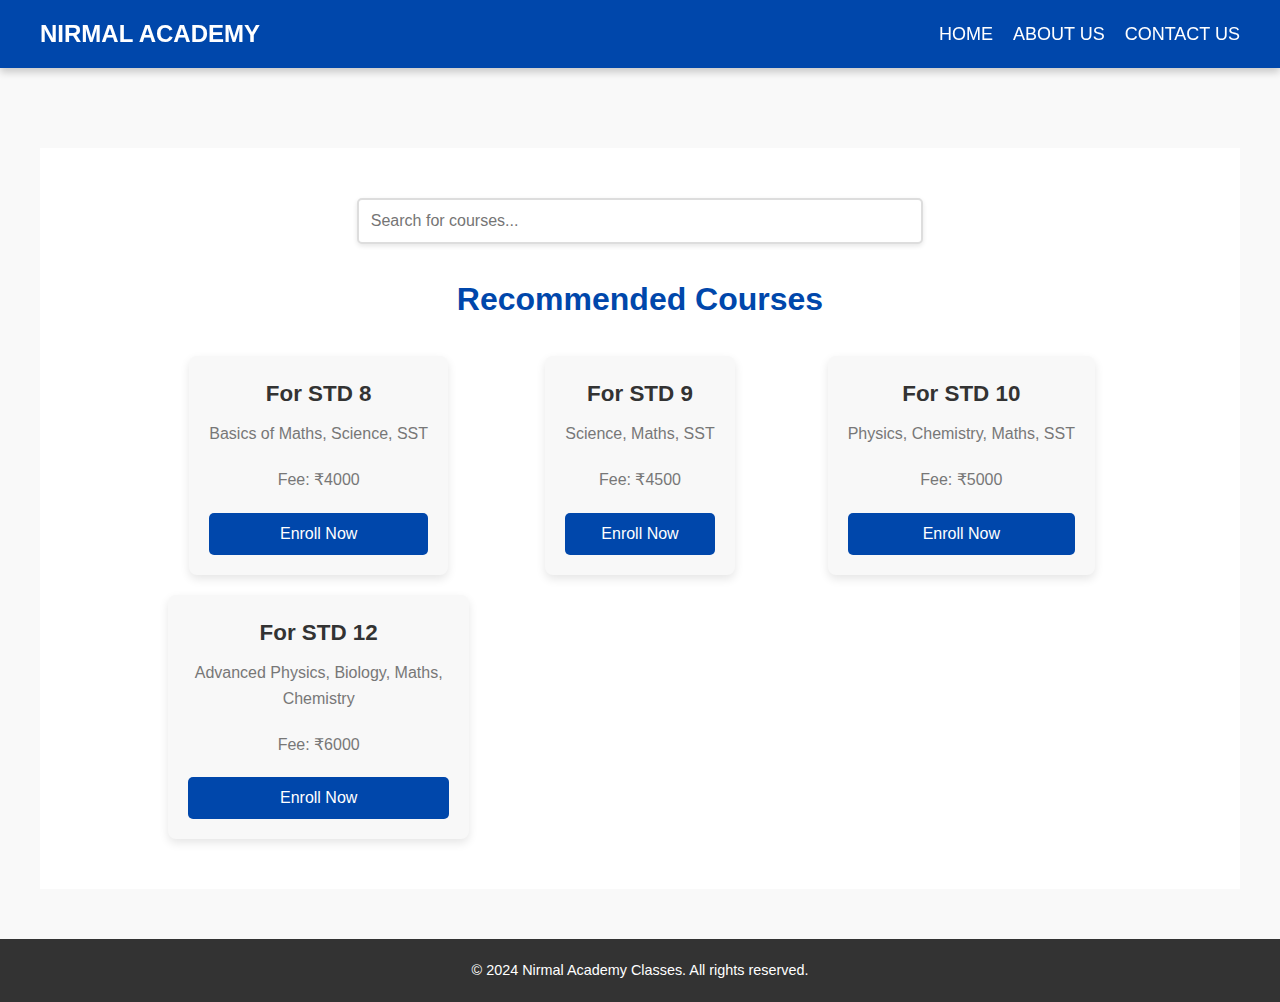
<file: course-form.html>
<!DOCTYPE html>
<html lang="en">
<head>
    <meta charset="UTF-8">
    <meta name="viewport" content="width=device-width, initial-scale=1.0">
    <title>Course Enrollment - Nirmal Academy</title>
    <link rel="stylesheet" href="course-form.css">
</head>
<body>
    <div class="container">
        <h2 id="course-title">Enroll in Course</h2>
        <p><strong>Course Fee:</strong> ₹<span id="course-fee">0</span></p>

        <form action="/enroll" method="POST">
            <input type="hidden" id="course-id" name="course_id">
            <input type="hidden" id="course-fee-hidden" name="course_fee">
            
            <label for="name">Full Name:</label>
            <input type="text" id="name" name="name" required>
            
            <label for="email">Email:</label>
            <input type="email" id="email" name="email" required>
            
            <label for="phone">Phone:</label>
            <input type="text" id="phone" name="phone" required>
            
            <label for="standard">Standard:</label>
            <select id="standard" name="standard" required onchange="updateFee()">
                <option value="8">8th Standard</option>
                <option value="9">9th Standard</option>
                <option value="10">10th Standard</option>
                <option value="12">12th Standard</option>
            </select>
            
            <button type="submit">Enroll</button>
        </form>
    </div>

    <script>
        const urlParams = new URLSearchParams(window.location.search);
        const courseName = urlParams.get('name');
        const courseFee = urlParams.get('fee');
        const courseId = urlParams.get('id');

        const feeMap = {
            "8": 4000,
            "9": 4500,
            "10": 5000,
            "12": 6000
        };

        if (courseName && courseFee && courseId) {
            document.getElementById('course-title').textContent = `Enroll in ${decodeURIComponent(courseName)}`;
            document.getElementById('course-fee').textContent = courseFee;
            document.getElementById('course-id').value = courseId;
            document.getElementById('course-fee-hidden').value = courseFee;
        } else {
            alert("Course details are missing! Redirecting...");
            window.location.href = "courses.html";
        }

        // Function to update fee based on selected standard
        function updateFee() {
            const standard = document.getElementById('standard').value;
            const newFee = feeMap[standard];
            document.getElementById('course-fee').textContent = newFee;
            document.getElementById('course-fee-hidden').value = newFee;
        }
    </script>
</body>
</html>
</file>
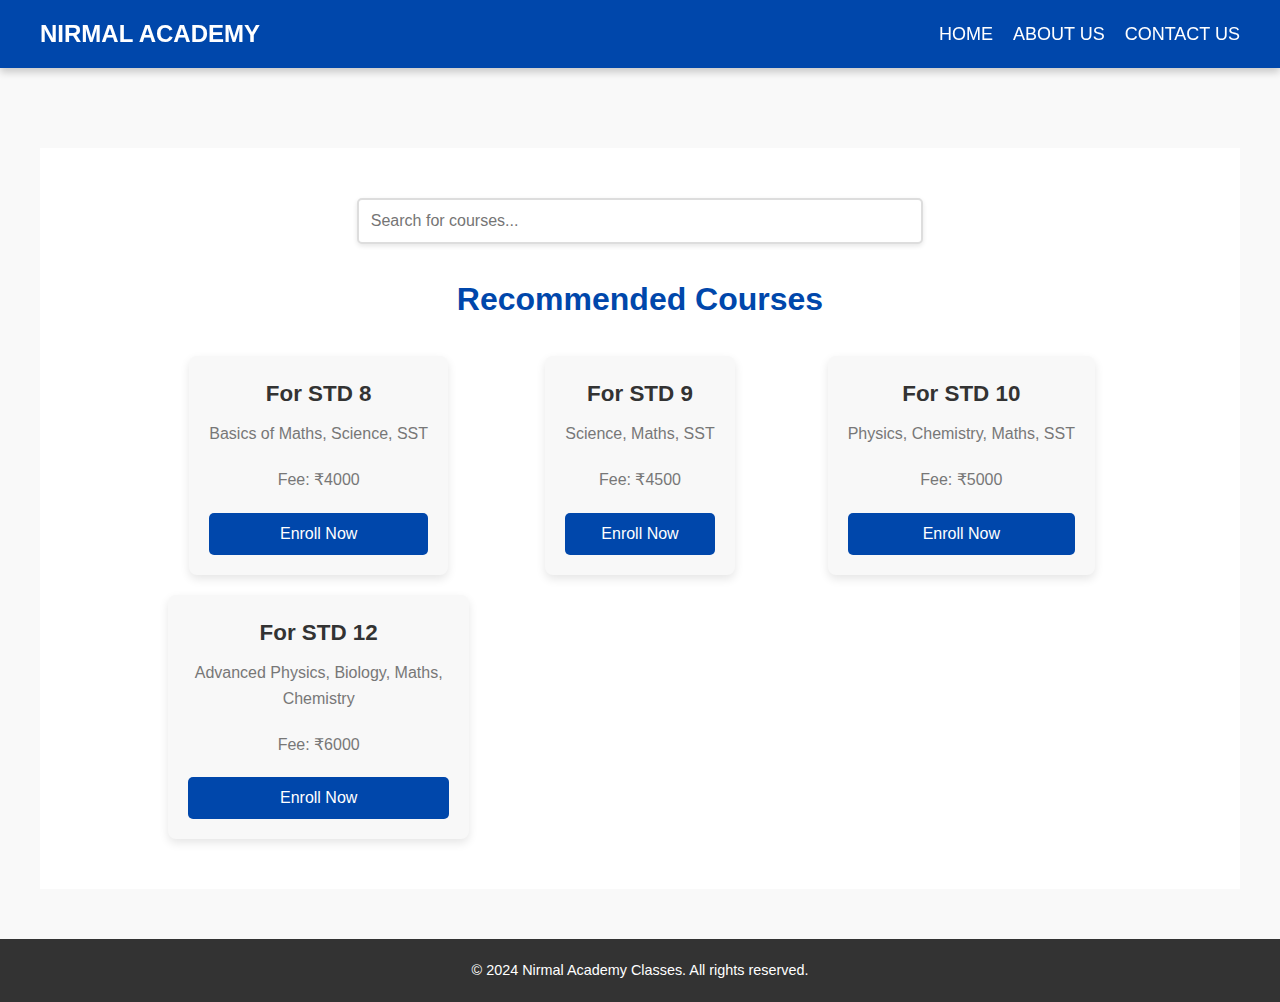
<file: courses.html>
<!DOCTYPE html>
<html lang="en">
<head>
    <meta charset="UTF-8">
    <meta name="viewport" content="width=device-width, initial-scale=1.0">
    <title>Courses - Nirmal Academy</title>
    <link rel="stylesheet" href="courses.css">
</head>
<body>
    <!-- Sticky Navbar -->
    <header>
        <nav id="navbar" class="navbar">
            <div class="logo">Nirmal Academy</div>
            <ul class="nav-links">
                <li><a href="index.html">Home</a></li>
                <li><a href="about.html">About Us</a></li>
                <li><a href="contact.html">Contact Us</a></li>
            </ul>
        </nav>
    </header>

    <!-- Courses Section -->
    <section id="courses" class="courses-section">
        <div class="courses-search">
            <input type="text" id="search-bar" placeholder="Search for courses..." onkeyup="filterCourses()">
        </div>

        <div class="course-recommendations">
            <h2>Recommended Courses</h2>
            <div class="courses-list">
                <!-- Dynamic Course List -->
                <div class="course-item" data-grade="8">
                    <h3>For STD 8</h3>
                    <p>Basics of Maths, Science, SST</p>
                    <p>Fee: ₹4000</p>
                    <button onclick="goToForm('8', 'Basics of Maths, Science, SST', '4000')">Enroll Now</button>
                </div>
                <div class="course-item" data-grade="9">
                    <h3>For STD 9</h3>
                    <p>Science, Maths, SST</p>
                    <p>Fee: ₹4500</p>
                    <button onclick="goToForm('9', 'Science, Maths, SST', '4500')">Enroll Now</button>
                </div>
                <div class="course-item" data-grade="10">
                    <h3>For STD 10</h3>
                    <p>Physics, Chemistry, Maths, SST</p>
                    <p>Fee: ₹5000</p>
                    <button onclick="goToForm('10', 'Physics, Chemistry, Maths, SST', '5000')">Enroll Now</button>
                </div>
                <div class="course-item" data-grade="12">
                    <h3>For STD 12</h3>
                    <p>Advanced Physics, Biology, Maths, Chemistry</p>
                    <p>Fee: ₹6000</p>
                    <button onclick="goToForm('12', 'Advanced Physics, Biology, Maths, Chemistry', '6000')">Enroll Now</button>
                </div>
            </div>
        </div>
    </section>

    <script>
        function filterCourses() {
            const searchQuery = document.getElementById('search-bar').value.toLowerCase();
            const courses = document.querySelectorAll('.course-item');
            
            courses.forEach(course => {
                const courseTitle = course.querySelector('h3').textContent.toLowerCase();
                if (courseTitle.includes(searchQuery)) {
                    course.style.display = 'block';
                } else {
                    course.style.display = 'none';
                }
            });
        }

        function goToForm(id, name, fee) {
            if (!id || !name || !fee) {
                alert("Something went wrong. Missing course details!");
                return;
            }
            const encodedName = encodeURIComponent(name);
            window.location.href = `course-form.html?id=${id}&name=${encodedName}&fee=${fee}`;
        }
    </script>

    <!-- Footer -->
    <footer>
        <p>&copy; 2024 Nirmal Academy Classes. All rights reserved.</p>
    </footer>
</body>
</html>
</file>
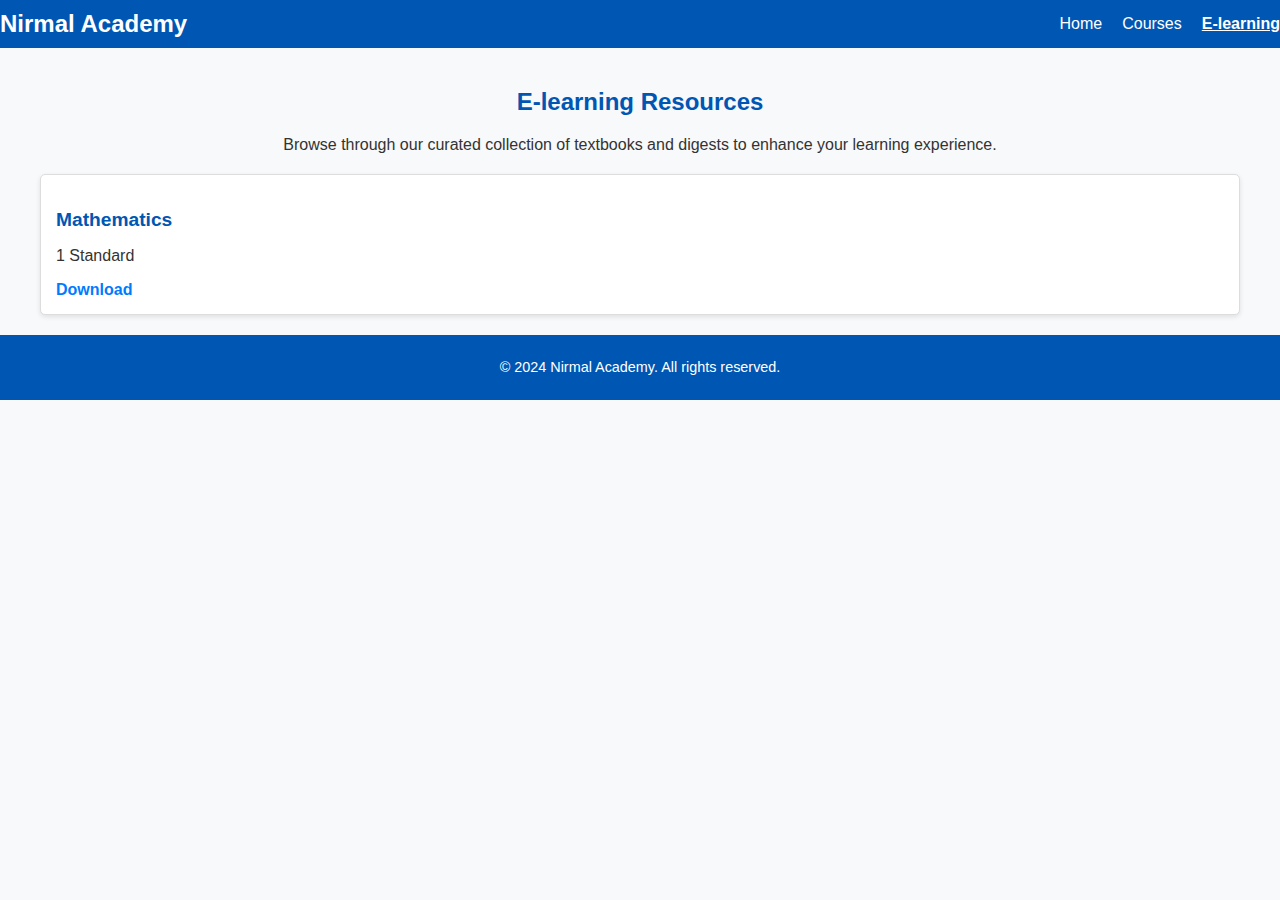
<file: e-learning.html>
<!DOCTYPE html>
<html lang="en">
<head>
    <meta charset="UTF-8">
    <meta name="viewport" content="width=device-width, initial-scale=1.0">
    <title>E-learning Resources</title>
    <link rel="stylesheet" href="e-learning.css">
</head>
<body>
    <!-- Common Header -->
    <header class="main-header">
        <div class="container">
            <h1>Nirmal Academy</h1>
            <nav>
                <ul class="nav-links">
                    <li><a href="index.html">Home</a></li>
                    <li><a href="courses.html">Courses</a></li>
                    <li><a class="active">E-learning</a></li>
                </ul>
            </nav>
        </div>
    </header>

    <!-- Main Content -->
    <main class="container">
        <h2>E-learning Resources</h2>
        <p>Browse through our curated collection of textbooks and digests to enhance your learning experience.</p>
        
        <div class="resource-grid" id="resource-list">
            <!-- Resources will be dynamically added here via JavaScript -->
        </div>
    </main>

    <!-- Common Footer -->
    <footer class="main-footer">
        <div class="container">
            <p>&copy; 2024 Nirmal Academy. All rights reserved.</p>
        </div>
    </footer>

    <script src="e-learning.js"></script>
</body>
</html>
</file>
<file: courses.css>
/* Global Styles */
body {
    font-family: 'Arial', sans-serif;
    margin: 0;
    padding: 0;
    background-color: #f4f6f9;
}

/* Navbar Styles */
.navbar {
    display: flex;
    justify-content: space-between;
    align-items: center;
    background-color: #1e2a38;
    padding: 15px 30px;
    position: sticky;
    top: 0;
    z-index: 1000;
}

.navbar .logo {
    font-size: 1.8em;
    font-weight: bold;
    color: #fff;
}

.navbar .nav-links {
    list-style: none;
    display: flex;
    gap: 20px;
}

.navbar .nav-links li {
    font-size: 1.1em;
}

.navbar .nav-links a {
    text-decoration: none;
    color: #fff;
    transition: color 0.3s;
}

.navbar .nav-links a:hover {
    color: #ffd700;
}

/* Course Section */
.courses-section {
    max-width: 1200px;
    margin: 50px auto;
    padding: 20px;
}

.courses-search {
    display: flex;
    justify-content: center;
    margin-bottom: 30px;
}

#search-bar {
    width: 60%;
    padding: 12px;
    font-size: 1em;
    border-radius: 5px;
    border: 2px solid #ddd;
    outline: none;
    transition: border-color 0.3s;
}

#search-bar:focus {
    border-color: #1e2a38;
}

/* Course Recommendations */
.course-recommendations h2 {
    text-align: center;
    font-size: 2em;
    color: #333;
    margin-bottom: 30px;
}

.courses-list {
    display: grid;
    grid-template-columns: repeat(auto-fill, minmax(280px, 1fr));
    gap: 20px;
    margin-top: 30px;
}

.course-item {
    background-color: #fff;
    border-radius: 8px;
    padding: 20px;
    box-shadow: 0 4px 10px rgba(0, 0, 0, 0.1);
    transition: transform 0.3s;
}

.course-item:hover {
    transform: translateY(-10px);
}

.course-item h3 {
    font-size: 1.5em;
    color: #333;
    margin-bottom: 10px;
}

.course-item p {
    color: #666;
    font-size: 1em;
}

.course-item button {
    width: 100%;
    padding: 10px;
    background-color: #007bff;
    color: white;
    border: none;
    border-radius: 5px;
    cursor: pointer;
    font-size: 1.1em;
    transition: background-color 0.3s;
}

.course-item button:hover {
    background-color: #0056b3;
}

/* Footer Styles */
footer {
    background-color: #1e2a38;
    color: #fff;
    padding: 15px;
    text-align: center;
    font-size: 0.9em;
}

footer p {
    margin: 0;
}

/* General Reset */
* {
    margin: 0;
    padding: 0;
    box-sizing: border-box;
}

/* Body and General Styles */
body {
    font-family: 'Arial', sans-serif;
    background-color: #f9f9f9;
    line-height: 1.6;
    color: #333;
}

header {
    position: sticky;
    top: 0;
    z-index: 1000;
}

/* Navbar Styling */
.navbar {
    display: flex;
    justify-content: space-between;
    align-items: center;
    background-color: #0047AB;
    padding: 15px 40px;
    box-shadow: 0 4px 8px rgba(0, 0, 0, 0.2);
}

.navbar .logo {
    font-size: 24px;
    font-weight: bold;
    color: white;
    text-transform: uppercase;
}

.nav-links {
    display: flex;
    gap: 30px;
}

.nav-links a {
    color: white;
    font-size: 18px;
    text-decoration: none;
    text-transform: uppercase;
    transition: color 0.3s ease;
}

.nav-links a:hover {
    color: #FFD700;
}

/* Courses Section Styling */
.courses-section {
    margin-top: 80px; /* Space for fixed navbar */
    padding: 50px 10%;
    background-color: #fff;
    text-align: center;
}

.courses-search {
    margin-bottom: 30px;
}

.courses-search input {
    width: 100%;
    max-width: 600px;
    padding: 12px;
    font-size: 16px;
    border: 1px solid #ccc;
    border-radius: 4px;
    margin: 0 auto;
    box-shadow: 0 2px 5px rgba(0, 0, 0, 0.1);
}

.courses-search input:focus {
    border-color: #0047AB;
    outline: none;
}

.course-recommendations h2 {
    font-size: 2rem;
    margin-bottom: 30px;
    color: #0047AB;
}

/* Course Cards Layout */
.courses-list {
    display: grid;
    grid-template-columns: repeat(auto-fill, minmax(280px, 1fr));
    gap: 20px;
    justify-items: center;
}

.course-item {
    background-color: #f8f8f8;
    padding: 20px;
    border-radius: 8px;
    box-shadow: 0 4px 10px rgba(0, 0, 0, 0.1);
    transition: transform 0.3s, box-shadow 0.3s;
    text-align: center;
}

.course-item:hover {
    transform: translateY(-10px);
    box-shadow: 0 6px 15px rgba(0, 0, 0, 0.2);
}

.course-item h3 {
    font-size: 1.4rem;
    color: #333;
    margin-bottom: 10px;
}

.course-item p {
    font-size: 1rem;
    color: #777;
    margin-bottom: 20px;
}

.course-item button {
    background-color: #0047AB;
    color: white;
    border: none;
    padding: 12px 25px;
    font-size: 1rem;
    border-radius: 5px;
    cursor: pointer;
    transition: background-color 0.3s ease, transform 0.3s ease;
}

.course-item button:hover {
    background-color: #FFD700;
    transform: scale(1.05);
}

/* Footer */
footer {
    background-color: #333;
    color: white;
    text-align: center;
    padding: 20px 0;
    margin-top: 50px;
}

/* Responsive Layout */
@media (max-width: 768px) {
    .courses-section {
        padding: 50px 5%;
    }
    .courses-search input {
        max-width: 100%;
    }
}
</file>
<file: e-learning.css>
/* General Styles */
body {
    font-family: 'Segoe UI', sans-serif;
    margin: 0;
    padding: 0;
    color: #333;
    background-color: #f8f9fa;
}

/* Header Styles */
.main-header {
    background-color: #0056b3;
    color: #fff;
    padding: 10px 0;
}

.main-header .container {
    display: flex;
    justify-content: space-between;
    align-items: center;
}

.main-header h1 {
    font-size: 1.5rem;
    margin: 0;
}

.nav-links {
    list-style: none;
    padding: 0;
    margin: 0;
    display: flex;
}

.nav-links li {
    margin-left: 20px;
}

.nav-links a {
    color: #fff;
    text-decoration: none;
    font-size: 1rem;
}

.nav-links a.active {
    font-weight: bold;
    text-decoration: underline;
}

/* Main Section */
main.container {
    padding: 20px;
    max-width: 1200px;
    margin: 0 auto;
    text-align: center;
}

h2 {
    color: #0056b3;
    margin-bottom: 20px;
}

.resource-grid {
    display: grid;
    grid-template-columns: repeat(auto-fit, minmax(250px, 1fr));
    gap: 20px;
    margin-top: 20px;
}

.resource-card {
    background-color: #fff;
    border: 1px solid #ddd;
    border-radius: 5px;
    padding: 15px;
    text-align: left;
    box-shadow: 0 2px 5px rgba(0, 0, 0, 0.1);
}

.resource-card h3 {
    font-size: 1.2rem;
    color: #0056b3;
    margin-bottom: 10px;
}

.resource-card a {
    text-decoration: none;
    color: #007bff;
    font-weight: bold;
}

.resource-card a:hover {
    text-decoration: underline;
}

/* Footer Styles */
.main-footer {
    background-color: #0056b3;
    color: #fff;
    text-align: center;
    padding: 10px 0;
}

.main-footer .container {
    font-size: 0.9rem;
}
</file>
<file: course-form.css>
/* Reset some default styles */
body, h2, p, label {
    margin: 0;
    padding: 0;
    box-sizing: border-box;
    font-family: 'Arial', sans-serif;
}

/* Body styles */
body {
    background-color: #f9f9f9;
    color: #333;
    display: flex;
    justify-content: center;
    align-items: center;
    min-height: 100vh;
}

/* Centering the container */
.container {
    background: #fff;
    padding: 20px 30px;
    border-radius: 10px;
    box-shadow: 0 4px 8px rgba(0, 0, 0, 0.1);
    max-width: 400px;
    width: 100%;
}

/* Header styles */
h2 {
    font-size: 1.8rem;
    color: #444;
    margin-bottom: 10px;
    text-align: center;
}

/* Paragraph (Course Fee) */
p {
    font-size: 1rem;
    margin-bottom: 20px;
    text-align: center;
    color: #555;
}

/* Form styles */
form {
    display: flex;
    flex-direction: column;
}

/* Labels */
label {
    font-size: 0.9rem;
    margin-bottom: 5px;
    color: #444;
}

/* Input fields and dropdowns */
input[type="text"],
input[type="email"],
select {
    padding: 10px;
    font-size: 0.9rem;
    margin-bottom: 15px;
    border: 1px solid #ccc;
    border-radius: 5px;
    width: 100%;
    outline: none;
    transition: border 0.3s ease;
}

input[type="text"]:focus,
input[type="email"]:focus,
select:focus {
    border: 1px solid #007BFF;
}

/* Button */
button {
    background-color: #007BFF;
    color: #fff;
    border: none;
    padding: 10px;
    font-size: 1rem;
    border-radius: 5px;
    cursor: pointer;
    transition: background-color 0.3s ease;
}


button:hover {
    background-color: #0056b3;
}

/* Responsive design */
@media (max-width: 480px) {
    .container {
        padding: 15px 20px;
    }

    h2 {
        font-size: 1.5rem;
    }

    p {
        font-size: 0.9rem;
    }
}
</file>
